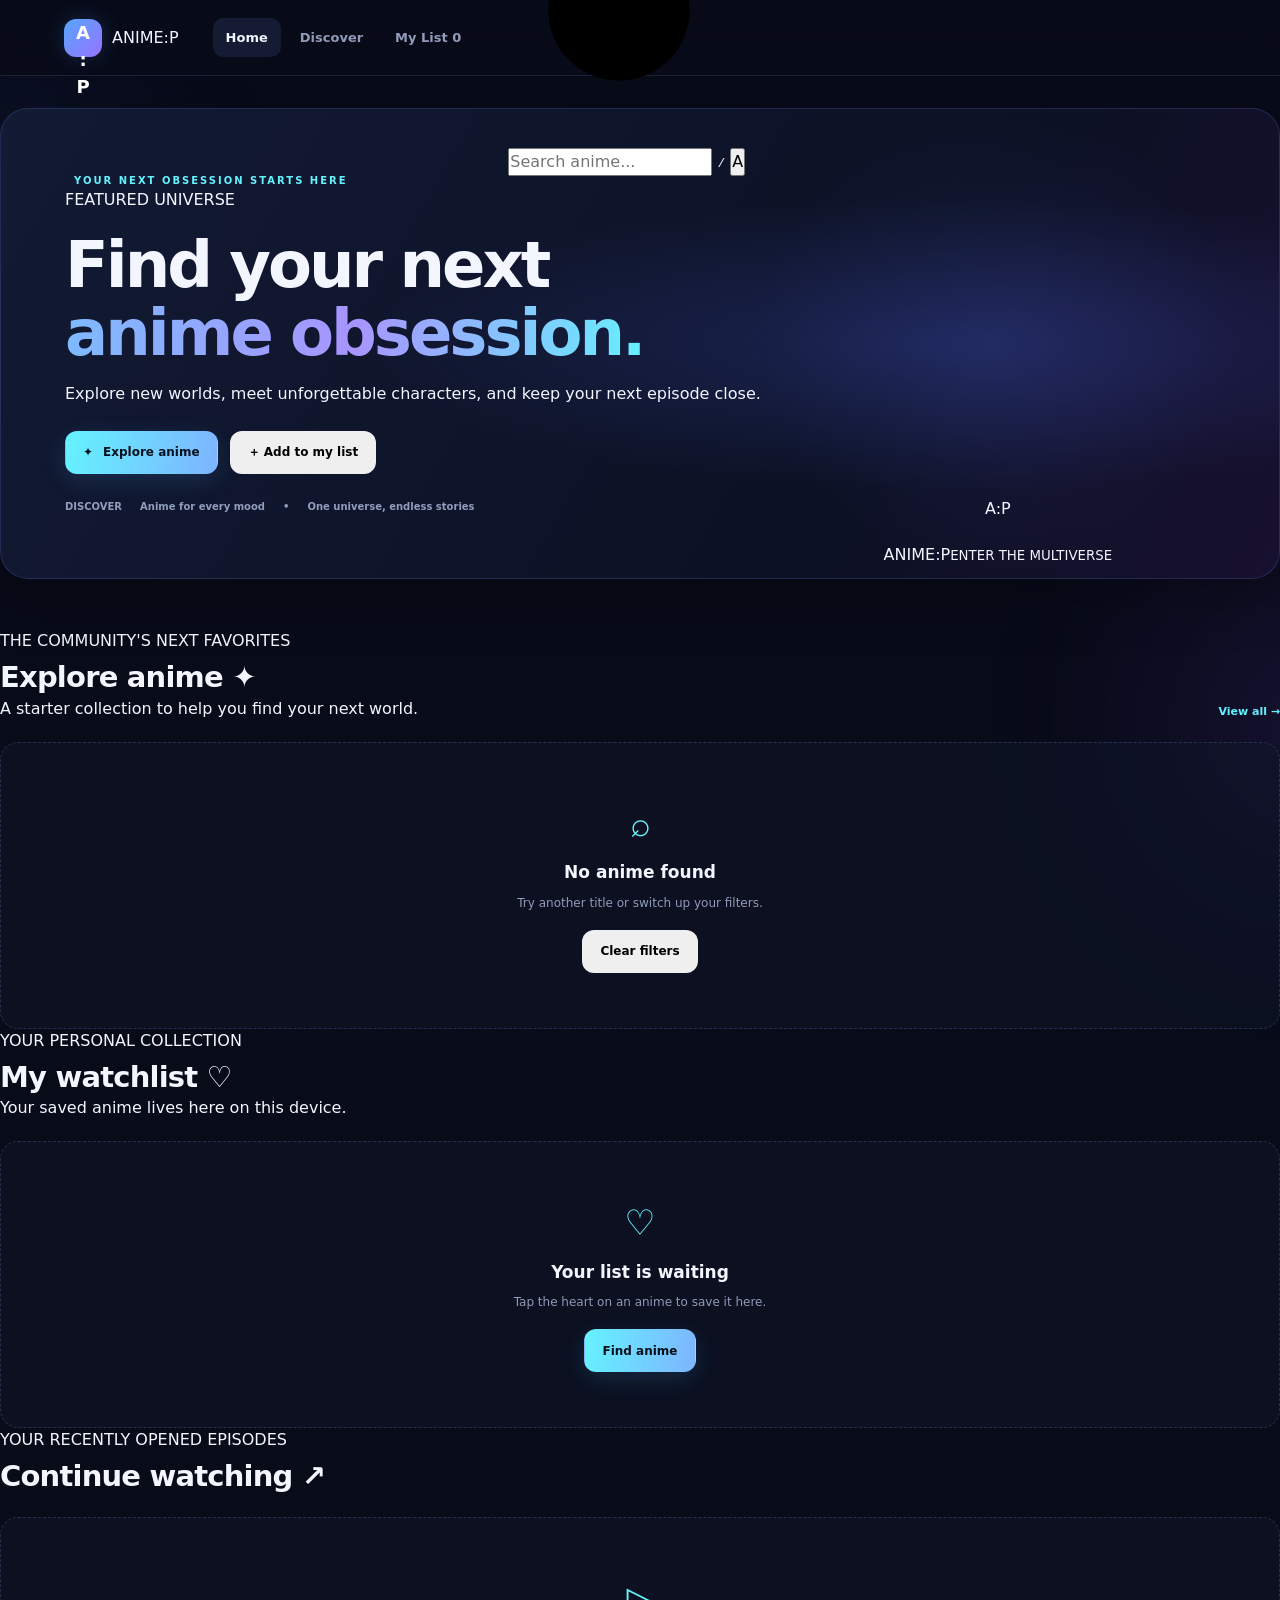
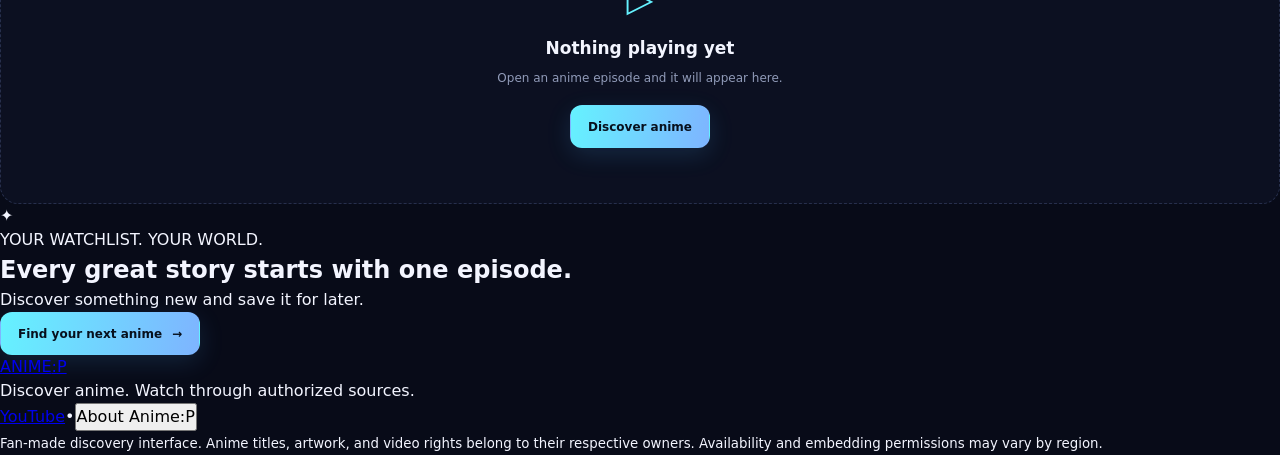
<file: index (12).html>
<!DOCTYPE html>
<html lang="en">
<head>
  <meta charset="UTF-8">
  <meta name="viewport" content="width=device-width, initial-scale=1.0">
  <meta name="theme-color" content="#090812">
  <meta name="description" content="Anime:P — discover anime, save your watchlist, and watch through authorized video sources.">
  <title>Anime:P — Your Anime Universe</title>
  <link rel="preconnect" href="https://fonts.googleapis.com">
  <link rel="preconnect" href="https://fonts.gstatic.com" crossorigin>
  <link href="https://fonts.googleapis.com/css2?family=DM+Sans:wght@400;500;600;700;800&family=Space+Grotesk:wght@500;600;700&display=swap" rel="stylesheet">
  <link rel="stylesheet" href="style.css">
  <script src="script.js" defer></script>
</head>
<body>
  <div class="ambient ambient-one"></div>
  <div class="ambient ambient-two"></div>
  <header class="topbar">
    <a class="brand" href="#" aria-label="Anime:P home"><span class="brand-mark">A<span>:</span>P</span><span class="brand-word">ANIME<span>:</span>P</span></a>
    <nav class="main-nav" aria-label="Main navigation">
      <button class="nav-link active" data-view="home">Home</button>
      <button class="nav-link" data-view="browse">Discover</button>
      <button class="nav-link" data-view="watchlist">My List <span id="listCount" class="nav-count">0</span></button>
    </nav>
    <div class="top-actions">
      <label class="search-box" aria-label="Search anime">
        <svg viewBox="0 0 24 24" aria-hidden="true"><circle cx="11" cy="11" r="7"></circle><path d="m16 16 4 4"></path></svg>
        <input id="searchInput" type="search" placeholder="Search anime..." autocomplete="off">
        <kbd>/</kbd>
      </label>
      <button class="avatar" id="profileButton" title="Local profile">A</button>
    </div>
  </header>

  <main>
    <section id="hero" class="hero">
      <div class="hero-copy">
        <div class="eyebrow"><span class="pulse-dot"></span> YOUR NEXT OBSESSION STARTS HERE</div>
        <p class="hero-kicker">FEATURED UNIVERSE</p>
        <h1>Find your next<br><span>anime obsession.</span></h1>
        <p class="hero-description">Explore new worlds, meet unforgettable characters, and keep your next episode close.</p>
        <div class="hero-actions">
          <button class="btn btn-primary" id="exploreButton"><span>✦</span> Explore anime</button>
          <button class="btn btn-ghost" id="heroListButton">＋ Add to my list</button>
        </div>
        <div class="hero-meta"><span class="meta-chip">DISCOVER</span><span>Anime for every mood</span><span class="meta-separator">•</span><span>One universe, endless stories</span></div>
      </div>
      <div class="hero-art" aria-hidden="true">
        <div class="orbit orbit-one"></div><div class="orbit orbit-two"></div>
        <div class="hero-glow"></div>
        <div class="hero-monogram">A<span>:</span>P</div>
        <div class="hero-art-caption"><span>ANIME:P</span><small>ENTER THE MULTIVERSE</small></div>
      </div>
      <div class="hero-bottom-line"></div>
    </section>

    <section id="continueSection" class="content-section hidden">
      <div class="section-heading"><div><p class="section-eyebrow">PICK UP WHERE YOU LEFT OFF</p><h2>Continue watching <span class="heading-spark">↗</span></h2></div><button class="text-button" data-view="history">View history <span>→</span></button></div>
      <div id="continueGrid" class="anime-row"></div>
    </section>

    <section id="homeTrending" class="content-section">
      <div class="section-heading"><div><p class="section-eyebrow">THE COMMUNITY'S NEXT FAVORITES</p><h2>Explore anime <span class="heading-spark">✦</span></h2><p class="section-subtitle">A starter collection to help you find your next world.</p></div><button class="text-button" data-view="browse">View all <span>→</span></button></div>
      <div id="genreChips" class="genre-chips"></div>
      <div id="animeGrid" class="anime-grid"></div>
      <div id="emptyState" class="empty-state hidden"><div class="empty-icon">⌕</div><h3>No anime found</h3><p>Try another title or switch up your filters.</p><button class="btn btn-ghost" id="clearFilters">Clear filters</button></div>
    </section>

    <section id="watchlistSection" class="content-section hidden">
      <div class="section-heading"><div><p class="section-eyebrow">YOUR PERSONAL COLLECTION</p><h2>My watchlist <span class="heading-spark">♡</span></h2><p class="section-subtitle">Your saved anime lives here on this device.</p></div></div>
      <div id="watchlistGrid" class="anime-grid"></div>
      <div id="watchlistEmpty" class="empty-state"><div class="empty-icon">♡</div><h3>Your list is waiting</h3><p>Tap the heart on an anime to save it here.</p><button class="btn btn-primary" data-view="browse">Find anime</button></div>
    </section>

    <section id="historySection" class="content-section hidden">
      <div class="section-heading"><div><p class="section-eyebrow">YOUR RECENTLY OPENED EPISODES</p><h2>Continue watching <span class="heading-spark">↗</span></h2></div></div>
      <div id="historyGrid" class="anime-grid"></div>
      <div id="historyEmpty" class="empty-state"><div class="empty-icon">▷</div><h3>Nothing playing yet</h3><p>Open an anime episode and it will appear here.</p><button class="btn btn-primary" data-view="browse">Discover anime</button></div>
    </section>

    <section class="bottom-callout">
      <div class="callout-symbol">✦</div><div><p class="section-eyebrow">YOUR WATCHLIST. YOUR WORLD.</p><h2>Every great story starts with one episode.</h2><p>Discover something new and save it for later.</p></div><button class="btn btn-primary" data-view="browse">Find your next anime <span>→</span></button>
    </section>
  </main>

  <footer class="footer"><a class="footer-brand" href="#">ANIME<span>:</span>P</a><p>Discover anime. Watch through authorized sources.</p><div><a href="https://www.youtube.com/" target="_blank" rel="noopener noreferrer">YouTube</a><span>•</span><button id="aboutButton">About Anime:P</button></div><small>Fan-made discovery interface. Anime titles, artwork, and video rights belong to their respective owners. Availability and embedding permissions may vary by region.</small></footer>

  <div id="toast" class="toast" role="status" aria-live="polite"></div>

  <dialog id="detailDialog" class="app-dialog">
    <button class="dialog-close" data-close="detailDialog" aria-label="Close">×</button>
    <div id="detailContent"></div>
  </dialog>
  <dialog id="playerDialog" class="app-dialog player-dialog">
    <button class="dialog-close" data-close="playerDialog" aria-label="Close player">×</button>
    <div id="playerContent"></div>
  </dialog>
  <dialog id="aboutDialog" class="app-dialog small-dialog">
    <button class="dialog-close" data-close="aboutDialog" aria-label="Close">×</button>
    <p class="section-eyebrow">A LITTLE ABOUT US</p><h2>Anime:P</h2>
    <p>Anime:P is an independent anime discovery interface. It does not host or re-upload anime episodes. Video playback is provided by third-party sources only when an authorized embed is configured and available.</p>
    <p>Starter catalog entries are examples for the interface. Add official video IDs and verify regional availability before presenting an episode as playable.</p>
    <button class="btn btn-primary" data-close="aboutDialog">Got it</button>
  </dialog>
</body>
</html>
</file>
<file: style.css>
:root {
  --bg: #080b18;
  --panel: #10162a;
  --panel-2: #151d35;
  --line: rgba(155, 177, 255, .13);
  --text: #f3f5ff;
  --muted: #919bb9;
  --blue: #58a6ff;
  --cyan: #65f2ff;
  --violet: #9672ff;
  --radius: 18px;
  --shadow: 0 18px 55px rgba(0, 0, 0, .25);
}

* {
  box-sizing: border-box;
  margin: 0;
  padding: 0;
}

html {
  scroll-behavior: smooth;
  scroll-padding-top: 90px;
}

body {
  min-height: 100vh;
  background: var(--bg);
  color: var(--text);
  font-family: Inter, system-ui, -apple-system, sans-serif;
  line-height: 1.5;
  overflow-x: hidden;
}

button,
input,
select {
  font: inherit;
}

button {
  cursor: pointer;
}

button:focus-visible,
input:focus-visible,
select:focus-visible,
a:focus-visible {
  outline: 2px solid var(--cyan);
  outline-offset: 3px;
}

button:disabled {
  cursor: not-allowed;
  opacity: .6;
}

[hidden] {
  display: none !important;
}

.ambient {
  position: fixed;
  width: 340px;
  height: 340px;
  border-radius: 50%;
  filter: blur(100px);
  opacity: .1;
  pointer-events: none;
  z-index: -1;
}

.ambient-one {
  top: 90px;
  left: -190px;
  background: #496eff;
}

.ambient-two {
  right: -200px;
  top: 550px;
  background: #8a4cff;
}

.topbar {
  height: 76px;
  padding: 0 5%;
  display: flex;
  align-items: center;
  gap: 34px;
  position: sticky;
  top: 0;
  z-index: 20;
  background: rgba(8, 11, 24, .88);
  border-bottom: 1px solid var(--line);
  backdrop-filter: blur(20px);
}

.brand {
  display: inline-flex;
  align-items: center;
  gap: 10px;
  flex-shrink: 0;
  text-decoration: none;
  color: var(--text);
}

.brand-mark,
.footer-logo {
  display: grid;
  place-items: center;
  width: 38px;
  height: 38px;
  border-radius: 12px;
  background: linear-gradient(135deg, var(--blue), var(--violet));
  color: #fff;
  font-weight: 900;
  font-size: 18px;
  box-shadow: 0 0 22px rgba(88, 166, 255, .2);
}

.brand-name {
  font-size: 15px;
  font-weight: 900;
  letter-spacing: 1.4px;
}

.brand-name span,
.site-footer span:not(.footer-divider) {
  color: var(--cyan);
}

.main-nav {
  display: flex;
  align-items: center;
  gap: 6px;
}

.nav-link {
  border: 0;
  background: transparent;
  color: var(--muted);
  padding: 10px 13px;
  border-radius: 10px;
  font-size: 13px;
  font-weight: 700;
  transition: .2s;
}

.nav-link:hover,
.nav-link.active {
  color: var(--text);
  background: rgba(112, 147, 255, .12);
}

.header-search {
  margin-left: auto;
  width: min(290px, 28vw);
  min-width: 180px;
  display: flex;
  align-items: center;
  gap: 10px;
  padding: 10px 12px;
  background: #11182b;
  border: 1px solid var(--line);
  border-radius: 12px;
  color: var(--muted);
}

.header-search > span {
  font-size: 25px;
  line-height: 1;
}

.header-search input {
  min-width: 0;
  flex: 1;
  background: transparent;
  border: 0;
  outline: 0;
  color: var(--text);
  font-size: 12px;
}

.header-search input::placeholder {
  color: #7f89a8;
}

.header-search kbd {
  font-size: 10px;
  padding: 2px 5px;
  border: 1px solid var(--line);
  border-radius: 4px;
}

.page-shell {
  width: min(1600px, 92%);
  margin: 0 auto;
}

.hero {
  min-height: 350px;
  margin: 32px 0 50px;
  border: 1px solid rgba(124, 151, 255, .18);
  border-radius: 28px;
  background:
    radial-gradient(ellipse at 75% 50%, rgba(81, 105, 255, .21), transparent 44%),
    linear-gradient(120deg, #121a34, #0c1124 68%, #17102f);
  overflow: hidden;
  position: relative;
  display: flex;
  align-items: center;
  padding: clamp(28px, 5vw, 65px);
  box-shadow: var(--shadow);
}

.hero-content {
  max-width: 570px;
  position: relative;
  z-index: 2;
}

.eyebrow,
.section-kicker {
  color: var(--cyan);
  font-size: 10px;
  font-weight: 800;
  letter-spacing: 2px;
}

.eyebrow {
  display: flex;
  align-items: center;
  gap: 9px;
}

.live-dot {
  width: 7px;
  height: 7px;
  border-radius: 50%;
  background: var(--cyan);
  box-shadow: 0 0 12px var(--cyan);
}

.hero h1 {
  margin: 19px 0 14px;
  font-size: clamp(36px, 5vw, 66px);
  line-height: 1.07;
  letter-spacing: -3px;
  font-weight: 900;
}

.hero h1 span {
  background: linear-gradient(90deg, #7ebaff, #a894ff, #67efff);
  color: transparent;
  background-clip: text;
  -webkit-background-clip: text;
}

.hero-content > p {
  max-width: 420px;
  color: #aeb8d6;
  font-size: 14px;
  line-height: 1.8;
}

.hero-actions,
.hero-meta,
.detail-actions {
  display: flex;
  flex-wrap: wrap;
  align-items: center;
  gap: 12px;
}

.hero-actions {
  margin-top: 25px;
}

.btn {
  display: inline-flex;
  align-items: center;
  justify-content: center;
  gap: 10px;
  min-height: 43px;
  padding: 11px 17px;
  border: 1px solid transparent;
  border-radius: 12px;
  font-size: 12px;
  font-weight: 800;
  transition: transform .2s, box-shadow .2s, background .2s;
}

.btn:hover {
  transform: translateY(-2px);
}

.btn-primary {
  color: #07101d;
  background: linear-gradient(100deg, var(--cyan), #7eb4ff);
  box-shadow: 0 7px 24px rgba(79, 173, 255, .15);
}

.btn-primary:hover {
  box-shadow: 0 8px 30px rgba(79, 173, 255, .28);
}

.btn-secondary {
  color: var(--text);
  background: rgba(255, 255, 255, .045);
  border-color: var(--line);
}

.btn-secondary:hover {
  background: rgba(255, 255, 255, .09);
}

.hero-meta {
  margin-top: 25px;
  gap: 18px;
  color: #919dbd;
  font-size: 10px;
  font-weight: 600;
}

.hero-art {
  position: absolute;
  width: 44%;
  height: 100%;
  right: 0;
  top: 0;
  display: grid;
  place-items: center;
  overflow: hidden;
  pointer-events: none;
  background: radial-gradient(circle, rgba(96, 114, 255, .1), transparent 65%);
}

.hero-orbit {
  position: absolute;
  width: 250px;
  height: 250px;
  border-radius: 50%;
  border: 1px solid rgba(106, 168, 255, .24);
  box-shadow: inset 0 0 60px rgba(98, 111, 255, .05), 0 0 70px rgba(98, 111, 255, .06);
}

.orbit-two {
  width: 190px;
  height: 310px;
  transform: rotate(54deg);
  border-color: rgba(124, 101, 255, .38);
}

.hero-symbol {
  font-size: clamp(100px, 16vw, 200px);
  line-height: 1;
  font-weight: 900;
  color: transparent;
  -webkit-text-stroke: 2px rgba(110, 215, 255, .6);
  text-shadow: 0 0 45px rgba(97, 146, 255, .2);
  transform: rotate(-9deg);
}

.hero-chip {
  position: absolute;
  padding: 8px 11px;
  border-radius: 8px;
  background: rgba(15, 23, 49, .9);
  border: 1px solid rgba(140, 170, 255, .2);
  color: #b4c8ff;
  font-size: 8px;
  font-weight: 800;
  letter-spacing: 1px;
}

.chip-top {
  top: 27%;
  right: 11%;
}

.chip-bottom {
  bottom: 21%;
  left: 10%;
}

.section {
  margin: 0 0 54px;
  scroll-margin-top: 95px;
}

.section-heading {
  display: flex;
  justify-content: space-between;
  align-items: end;
  gap: 20px;
  margin-bottom: 21px;
}

.section-heading h2 {
  margin-top: 6px;
  font-size: clamp(22px, 3vw, 29px);
  line-height: 1.3;
  font-weight: 850;
  letter-spacing: -.8px;
}

.heading-icon {
  color: var(--cyan);
  font-size: .8em;
}

.section-description {
  margin-top: 6px;
  font-size: 12px;
  color: var(--muted);
}

.catalog-tools {
  display: flex;
  align-items: center;
  gap: 12px;
}

.result-count {
  color: var(--muted);
  font-size: 11px;
  white-space: nowrap;
}

.catalog-tools select {
  background: var(--panel);
  color: var(--text);
  border: 1px solid var(--line);
  border-radius: 10px;
  padding: 9px 11px;
  max-width: 155px;
  font-size: 11px;
}

.text-button {
  border: 0;
  background: transparent;
  color: var(--cyan);
  font-size: 11px;
  font-weight: 700;
}

.genre-bar {
  display: flex;
  gap: 8px;
  overflow-x: auto;
  padding: 2px 2px 13px;
  margin-bottom: 14px;
  scrollbar-width: thin;
  scrollbar-color: #293657 transparent;
}

.genre-chip {
  flex-shrink: 0;
  padding: 8px 14px;
  border-radius: 999px;
  background: #10162a;
  color: #a6b0cb;
  border: 1px solid var(--line);
  font-size: 10px;
  font-weight: 700;
  transition: .2s;
}

.genre-chip:hover,
.genre-chip.active {
  color: #07101d;
  background: var(--cyan);
  border-color: var(--cyan);
}

.anime-grid {
  display: grid;
  grid-template-columns: repeat(6, minmax(0, 1fr));
  gap: 23px 16px;
}

.anime-card {
  min-width: 0;
  position: relative;
  animation: card-in .35s ease both;
}

@keyframes card-in {
  from { opacity: 0; transform: translateY(8px); }
  to { opacity: 1; transform: translateY(0); }
}

.poster-wrap {
  position: relative;
  width: 100%;
  aspect-ratio: 3 / 4.2;
  overflow: hidden;
  border-radius: 14px;
  background: linear-gradient(145deg, #1b2850, #101425 60%, #26204a);
  border: 1px solid rgba(151, 175, 255, .12);
  cursor: pointer;
}

.poster-wrap::after {
  content: "";
  position: absolute;
  inset: 40% 0 0;
  background: linear-gradient(transparent, rgba(4, 7, 16, .45));
  pointer-events: none;
}

.poster-image {
  width: 100%;
  height: 100%;
  object-fit: cover;
  display: block;
  transition: transform .4s;
}

.anime-card:hover .poster-image {
  transform: scale(1.055);
}

.poster-fallback {
  width: 100%;
  height: 100%;
  display: grid;
  place-items: center;
  text-align: center;
  padding: 16px;
  color: #b6c9ff;
  font-weight: 800;
  font-size: 14px;
  background:
    radial-gradient(circle at 20% 20%, rgba(101, 242, 255, .18), transparent 38%),
    linear-gradient(145deg, #1b2850, #101425 60%, #26204a);
}

.score-badge {
  position: absolute;
  z-index: 2;
  top: 9px;
  left: 9px;
  padding: 5px 7px;
  border-radius: 7px;
  color: #08121f;
  background: rgba(112, 242, 255, .95);
  font-size: 10px;
  font-weight: 900;
}

.card-heart {
  position: absolute;
  z-index: 3;
  top: 8px;
  right: 8px;
  display: grid;
  place-items: center;
  width: 31px;
  height: 31px;
  border-radius: 50%;
  background: rgba(6, 10, 24, .78);
  border: 1px solid rgba(255, 255, 255, .17);
  color: white;
  font-size: 16px;
  backdrop-filter: blur(8px);
}

.card-heart.saved {
  color: #ff7ab6;
  background: rgba(65, 17, 49, .92);
}

.card-open {
  position: absolute;
  z-index: 2;
  bottom: 9px;
  right: 9px;
  width: 31px;
  height: 31px;
  border: 0;
  border-radius: 50%;
  background: var(--cyan);
  color: #06101c;
  font-size: 17px;
  font-weight: 900;
  opacity: 0;
  transform: translateY(5px);
  transition: .2s;
}

.anime-card:hover .card-open,
.card-open:focus-visible {
  opacity: 1;
  transform: translateY(0);
}

.card-info {
  padding: 10px 2px 0;
}

.card-title {
  font-size: 12px;
  font-weight: 800;
  line-height: 1.45;
  display: -webkit-box;
  -webkit-line-clamp: 2;
  -webkit-box-orient: vertical;
  overflow: hidden;
  cursor: pointer;
}

.card-title:hover {
  color: var(--cyan);
}

.card-meta {
  display: flex;
  flex-wrap: wrap;
  gap: 6px;
  align-items: center;
  margin-top: 6px;
  color: var(--muted);
  font-size: 10px;
}

.card-meta .dot {
  color: #566486;
}

.card-progress {
  height: 3px;
  margin-top: 10px;
  border-radius: 99px;
  background: #26314d;
  overflow: hidden;
}

.card-progress span {
  display: block;
  height: 100%;
  width: 45%;
  background: linear-gradient(90deg, var(--blue), var(--cyan));
}

.card-remove {
  margin-top: 9px;
  padding: 5px 0;
  border: 0;
  background: transparent;
  color: #ff91b8;
  font-size: 10px;
  font-weight: 700;
}

.load-more-wrap {
  display: flex;
  flex-direction: column;
  align-items: center;
  gap: 13px;
  margin: 36px 0 0;
  text-align: center;
}

.load-more-wrap p {
  color: var(--muted);
  font-size: 11px;
}

.load-more-wrap .btn {
  min-width: 190px;
}

.status-message {
  margin: 0 0 20px;
  padding: 12px 15px;
  border-radius: 12px;
  color: #c3d8ff;
  background: rgba(87, 136, 255, .09);
  border: 1px solid rgba(87, 136, 255, .17);
  font-size: 12px;
}

.empty-state {
  text-align: center;
  padding: 55px 18px;
  border: 1px dashed rgba(151, 175, 255, .2);
  border-radius: 18px;
  background: rgba(17, 23, 43, .5);
}

.empty-icon {
  margin-bottom: 10px;
  color: var(--cyan);
  font-size: 35px;
}

.empty-state h3 {
  font-size: 17px;
}

.empty-state p {
  margin: 8px 0 18px;
  color: var(--muted);
  font-size: 12px;
}

.footer-note {
  margin: 65px 0 28px;
  padding: 22px 0;
  border-top: 1px solid var(--line);
  display: flex;
  align-items: center;
  gap: 13px;
}

.footer-logo {
  width: 32px;
  height: 32px;
  font-size: 14px;
  flex-shrink: 0;
}

.footer-note p {
  color: var(--muted);
  font-size: 11px;
}

.api-note {
  margin-left: auto;
  color: #6f7b9a;
  font-size: 9px;
  text-align: right;
}

.site-footer {
  border-top: 1px solid var(--line);
  padding: 19px 5%;
  text-align: center;
  color: #73809f;
  font-size: 10px;
  letter-spacing: .6px;
}

.footer-divider {
  padding: 0 6px;
  color: #3c4968;
}

.modal-backdrop {
  position: fixed;
  inset: 0;
  z-index: 50;
  padding: 24px;
  display: grid;
  place-items: center;
  background: rgba(3, 5, 13, .82);
  backdrop-filter: blur(12px);
  overflow-y: auto;
}

.detail-modal {
  position: relative;
  width: min(900px, 100%);
  max-height: 92vh;
  overflow-y: auto;
  border: 1px solid rgba(143, 169, 255, .2);
  border-radius: 22px;
  background: #0e1427;
  box-shadow: 0 25px 100px rgba(0, 0, 0, .5);
}

.modal-close {
  position: sticky;
  float: right;
  top: 12px;
  right: 12px;
  z-index: 5;
  width: 36px;
  height: 36px;
  margin: 12px 12px -48px 0;
  border: 1px solid rgba(255, 255, 255, .2);
  border-radius: 50%;
  background: rgba(6, 9, 20, .85);
  color: white;
  font-size: 23px;
}

.detail-banner {
  height: 170px;
  background:
    radial-gradient(ellipse at 70% 10%, rgba(95, 132, 255, .4), transparent 45%),
    linear-gradient(130deg, #1d2b52, #15142f, #101426);
  background-position: center;
  background-size: cover;
}

.detail-body {
  display: grid;
  grid-template-columns: 190px minmax(0, 1fr);
  gap: 25px;
  padding: 0 28px 30px;
}

.detail-poster-wrap {
  margin-top: -80px;
  position: relative;
  z-index: 2;
}

.detail-poster {
  display: block;
  width: 100%;
  aspect-ratio: 3 / 4.2;
  object-fit: cover;
  border-radius: 13px;
  background: #182341;
  border: 2px solid #252f50;
}

.detail-copy {
  padding-top: 20px;
  min-width: 0;
}

.detail-copy h2 {
  margin: 5px 0 10px;
  font-size: clamp(22px, 4vw, 32px);
  line-height: 1.2;
}

.detail-stats,
.detail-genres {
  display: flex;
  flex-wrap: wrap;
  gap: 8px;
}

.detail-stats span,
.detail-genres span {
  padding: 5px 8px;
  border-radius: 7px;
  background: #18213b;
  color: #c1cce8;
  font-size: 10px;
}

.detail-genres {
  margin-top: 10px;
}

.detail-genres span {
  background: rgba(87, 174, 255, .1);
  color: #9edbff;
}

.detail-synopsis {
  margin: 17px 0;
  color: #abb6d1;
  font-size: 12px;
  line-height: 1.8;
  white-space: pre-line;
}

.detail-actions {
  margin: 18px 0 25px;
}

.official-panel {
  border-top: 1px solid var(--line);
  padding-top: 20px;
}

.official-panel h3 {
  margin-bottom: 7px;
  font-size: 14px;
}

.official-panel > p {
  color: var(--muted);
  font-size: 11px;
  line-height: 1.7;
}

.official-links {
  display: flex;
  flex-wrap: wrap;
  gap: 9px;
  margin: 13px 0;
}

.official-link {
  display: inline-flex;
  align-items: center;
  gap: 8px;
  padding: 10px 12px;
  border: 1px solid var(--line);
  border-radius: 10px;
  color: #c8d8ff;
  background: #141c33;
  text-decoration: none;
  font-size: 11px;
  font-weight: 700;
}

.official-link:hover {
  border-color: var(--cyan);
  color: var(--cyan);
}

.official-panel .fine-print {
  margin-top: 13px;
  font-size: 10px;
  color: #7583a3;
}

.toast {
  position: fixed;
  z-index: 100;
  left: 50%;
  bottom: 25px;
  transform: translate(-50%, 20px);
  opacity: 0;
  pointer-events: none;
  max-width: calc(100% - 30px);
  padding: 12px 17px;
  border: 1px solid rgba(101, 242, 255, .28);
  border-radius: 12px;
  background: #141f38;
  color: var(--text);
  font-size: 12px;
  box-shadow: var(--shadow);
  transition: .25s;
}

.toast.show {
  opacity: 1;
  transform: translate(-50%, 0);
}

@media (max-width: 1200px) {
  .anime-grid {
    grid-template-columns: repeat(5, minmax(0, 1fr));
  }

  .topbar {
    gap: 20px;
  }
}

@media (max-width: 950px) {
  .anime-grid {
    grid-template-columns: repeat(4, minmax(0, 1fr));
  }

  .hero-art {
    opacity: .65;
    width: 40%;
  }

  .main-nav {
    gap: 0;
  }

  .nav-link {
    padding: 9px;
  }
}

@media (max-width: 700px) {
  .topbar {
    height: auto;
    min-height: 70px;
    padding: 12px 4%;
    flex-wrap: wrap;
    gap: 10px;
  }

  .brand-mark {
    width: 34px;
    height: 34px;
  }

  .main-nav {
    order: 3;
    width: 100%;
    justify-content: space-between;
  }

  .nav-link {
    flex: 1;
    font-size: 11px;
  }

  .header-search {
    width: auto;
    min-width: 0;
    flex: 1;
  }

  .header-search kbd {
    display: none;
  }

  .page-shell {
    width: 92%;
  }

  .hero {
    min-height: 355px;
    margin-top: 20px;
    padding: 28px 22px;
  }

  .hero h1 {
    letter-spacing: -1.8px;
  }

  .hero-art {
    width: 50%;
    opacity: .2;
  }

  .hero-meta {
    gap: 10px;
  }

  .section-heading {
    align-items: flex-start;
    flex-direction: column;
    gap: 13px;
  }

  .catalog-tools {
    width: 100%;
    justify-content: space-between;
  }

  .anime-grid {
    grid-template-columns: repeat(3, minmax(0, 1fr));
    gap: 19px 11px;
  }

  .card-title {
    font-size: 11px;
  }

  .card-meta {
    font-size: 9px;
  }

  .card-open {
    opacity: 1;
    transform: none;
    width: 28px;
    height: 28px;
  }

  .footer-note {
    flex-wrap: wrap;
  }

  .api-note {
    width: 100%;
    margin-left: 45px;
    text-align: left;
  }

  .detail-body {
    grid-template-columns: 105px minmax(0, 1fr);
    gap: 15px;
    padding: 0 16px 23px;
  }

  .detail-poster-wrap {
    margin-top: -48px;
  }

  .detail-banner {
    height: 130px;
  }

  .detail-copy {
    padding-top: 14px;
  }

  .detail-copy h2 {
    font-size: 21px;
  }

  .detail-actions {
    gap: 8px;
  }

  .detail-actions .btn {
    padding: 10px;
    font-size: 10px;
  }

  .modal-backdrop {
    padding: 10px;
  }
}

@media (max-width: 430px) {
  .anime-grid {
    grid-template-columns: repeat(2, minmax(0, 1fr));
    gap: 20px 13px;
  }

  .hero {
    min-height: 370px;
  }

  .hero-content > p {
    max-width: 290px;
    font-size: 12px;
  }

  .hero-actions .btn {
    padding: 10px 12px;
    font-size: 10px;
  }

  .result-count {
    font-size: 10px;
  }

  .detail-body {
    grid-template-columns: 1fr;
  }

  .detail-poster-wrap {
    display: none;
  }

  .detail-copy {
    padding-top: 0;
  }

  .detail-banner {
    height: 95px;
  }

  .footer-note p {
    flex: 1;
  }
}

@media (prefers-reduced-motion: reduce) {
  *,
  *::before,
  *::after {
    scroll-behavior: auto !important;
    animation-duration: .01ms !important;
    transition-duration: .01ms !important;
  }
}


/* =========================================================
   ANIME:P PLAYER ADD-ON — isolated styles
   Existing site styles remain unchanged.
========================================================= */

.ap-player-backdrop {
  position: fixed;
  inset: 0;
  z-index: 200;
  padding: 20px;
  display: grid;
  place-items: center;
  overflow-y: auto;
  background: rgba(3, 5, 13, .88);
  backdrop-filter: blur(14px);
}

.ap-player-dialog {
  width: min(920px, 100%);
  padding: clamp(16px, 3vw, 26px);
  border: 1px solid rgba(143, 169, 255, .23);
  border-radius: 22px;
  background:
    radial-gradient(ellipse at 90% 0%, rgba(104, 104, 255, .13), transparent 45%),
    #0e1427;
  box-shadow: 0 25px 100px rgba(0, 0, 0, .55);
}

.ap-player-header {
  display: flex;
  align-items: center;
  justify-content: space-between;
  gap: 16px;
  margin-bottom: 18px;
}

.ap-player-kicker {
  color: var(--cyan);
  font-size: 9px;
  font-weight: 800;
  letter-spacing: 2px;
}

.ap-player-header h2 {
  margin-top: 5px;
  font-size: clamp(17px, 3vw, 25px);
  line-height: 1.3;
  overflow-wrap: anywhere;
}

.ap-player-close {
  flex-shrink: 0;
  width: 38px;
  height: 38px;
  border: 1px solid var(--line);
  border-radius: 50%;
  color: var(--text);
  background: var(--panel-2);
  font-size: 25px;
}

.ap-player-close:hover {
  border-color: var(--cyan);
  color: var(--cyan);
}

.ap-player-screen {
  position: relative;
  display: grid;
  place-items: center;
  width: 100%;
  aspect-ratio: 16 / 9;
  min-height: 190px;
  overflow: hidden;
  border: 1px solid rgba(101, 242, 255, .18);
  border-radius: 14px;
  background:
    radial-gradient(circle at 50% 45%, rgba(88, 110, 255, .13), transparent 50%),
    #050813;
}

.ap-player-frame {
  display: block;
  width: 100%;
  height: 100%;
  min-height: 190px;
  position: absolute;
  inset: 0;
  border: 0;
  background: #050813;
}

.ap-player-message {
  max-width: 500px;
  padding: 24px;
  color: #b9c5e5;
  text-align: center;
  font-size: 13px;
  line-height: 1.8;
}

.ap-player-controls {
  display: flex;
  align-items: center;
  justify-content: space-between;
  flex-wrap: wrap;
  gap: 12px;
  margin-top: 16px;
}

.ap-player-controls > span {
  flex: 1;
  text-align: center;
  color: #bdc9e7;
  font-size: 11px;
}

.ap-player-controls button {
  min-height: 38px;
}

.ap-player-controls button:disabled {
  opacity: .4;
}

.ap-player-note {
  margin-top: 15px;
  color: #7785a5;
  font-size: 10px;
  line-height: 1.7;
}

.ap-play-button {
  white-space: nowrap;
}

@media (max-width: 520px) {
  .ap-player-backdrop {
    padding: 10px;
  }

  .ap-player-dialog {
    padding: 14px;
    border-radius: 16px;
  }

  .ap-player-screen,
  .ap-player-frame {
    min-height: 180px;
  }

  .ap-player-controls {
    justify-content: center;
  }

  .ap-player-controls > span {
    order: -1;
    flex-basis: 100%;
  }
}

.ap-player-backdrop[hidden] {
  display: none !important;
}
</file>
